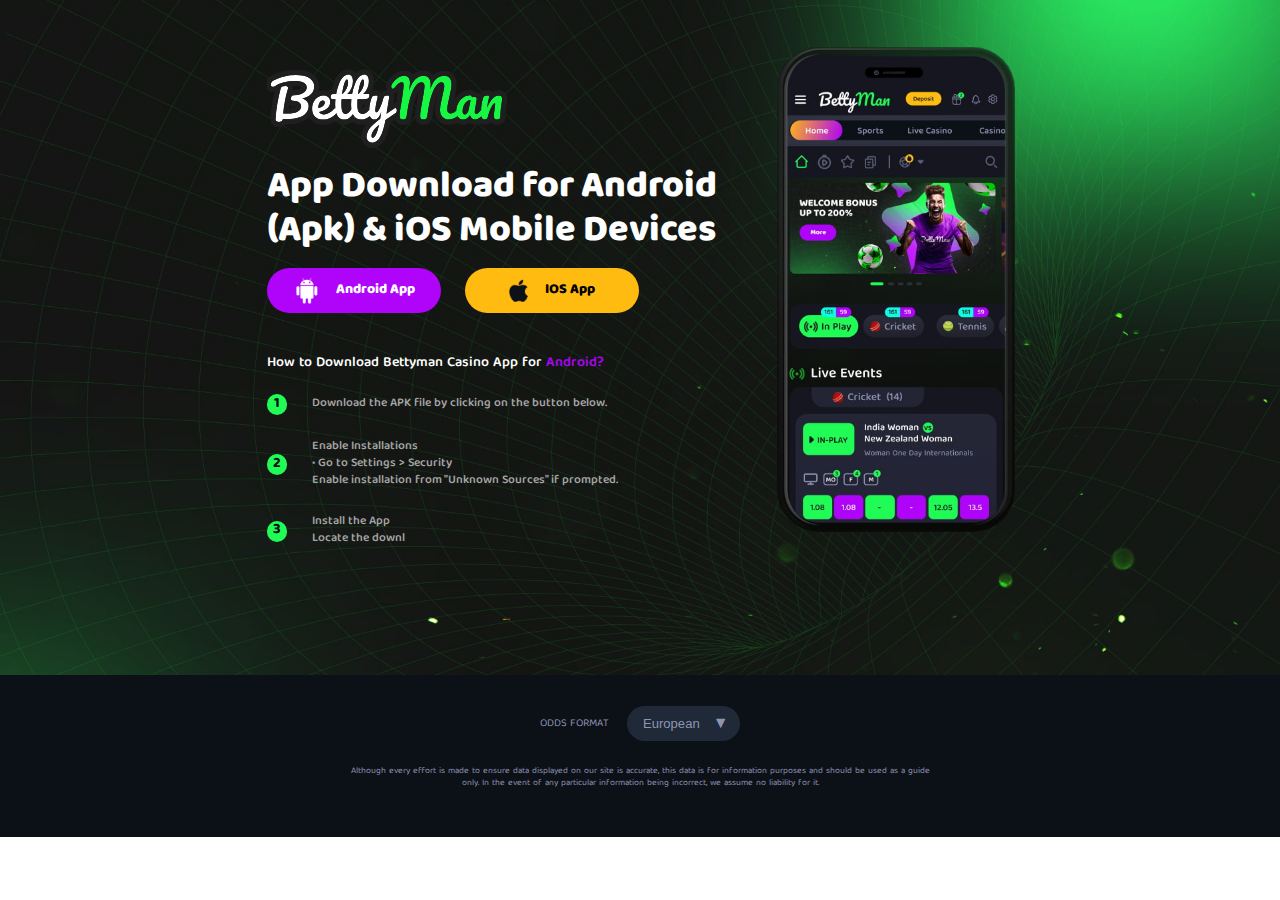
<file: index.html>
<!DOCTYPE html>
<html lang="en">
  <head>
    <meta charset="UTF-8" />
    <meta name="viewport" content="width=device-width, initial-scale=1.0" />
    <title>Document</title>
  </head>
  <link rel="stylesheet" href="./css/fonts.css" />
  <link rel="stylesheet" href="./css/style.css" />

  <body>
    <div class="bettyman-layout">
      <section class="section_app">
        <div class="container">
          <img
            class="logo-icon"
            src="./images/logo.svg"
            alt="battyman logo icon"
          />
          <div class="app-text_wrap">
            <h2 class="app-head-text">
              App Download for Android (Apk) & iOS Mobile Devices
            </h2>
            <div class="app-buttons">
              <a
                class="download-button download-button__android"
                href="index.html"
              >
                <img
                  src="./images/android.png"
                  alt=""
                  class="icon-btn"
                />Android App
              </a>
              <a class="download-button download-button__apple">
                <img src="./images/apple.png" class="icon-btn_ios" alt="" />IOS
                App
              </a>
            </div>

            <a href=""></a>
            <h3 class="instruction-head-text">
              How to Download Bettyman Casino App for
              <span class="android-text__wrap">Android?</span>
            </h3>
            <ul class="instruction-list">
              <li class="instruction-list__item">
                <div class="circle">1</div>
                <p class="instruction-item_text">
                  Download the APK file by clicking on the button below.
                </p>
              </li>
              <li class="instruction-list__item">
                <div class="circle">2</div>
                <p class="instruction-item_text">
                  Enable Installations <br />• Go to Settings > Security <br />
                  Enable installation from "Unknown Sources" if prompted.
                </p>
              </li>
              <li class="instruction-list__item">
                <div class="circle">3</div>
                <p class="instruction-item_text">
                  Install the App <br />Locate the downl
                </p>
              </li>
            </ul>
          </div>
          <div class="mobile-prew">
            <img
              srcset="./images/mob_prew.jpg 1x, ./images/mob_prew@2x.jpg 2x"
              src="./images/mob_prew.jpg"
              alt="Mobile phone app prewiew"
              class="mobile-prew-img"
              loading="lazy"
            />
          </div>
          <img
            srcset="./images/main-mob.jpg 1x, ./images/main-mob@2x.jpg 2x"
            src="./images/main-mob.jpg"
            alt="Mobile version background"
            class="bg-img-mob"
            loading="lazy"
          />

          <img
            srcset="./images/main.jpg 1x, ./images/main@2x.jpg 2x"
            src="./images/main.jpg"
            alt="Desktop version background"
            class="bg-img"
            loading="lazy"
          />
        </div>
      </section>
      <section class="section_region">
        <div class="container">
          <div class="region-select">
            <p class="region-select__text">Odds Format</p>
            <div class="region-select__list">
              <select class="select-text">
                <option>European</option>
                <option>Asian</option>
                <option>American</option>
                <option>African</option>
              </select>
            </div>
          </div>
          <div class="select__notes">
            Although every effort is made to ensure data displayed on our site
            is accurate, this data is for information purposes and should be
            used as a guide <br />
            only. In the event of any particular information being incorrect, we
            assume no liability for it.
          </div>
        </div>
      </section>
    </div>
  </body>
</html>
</file>
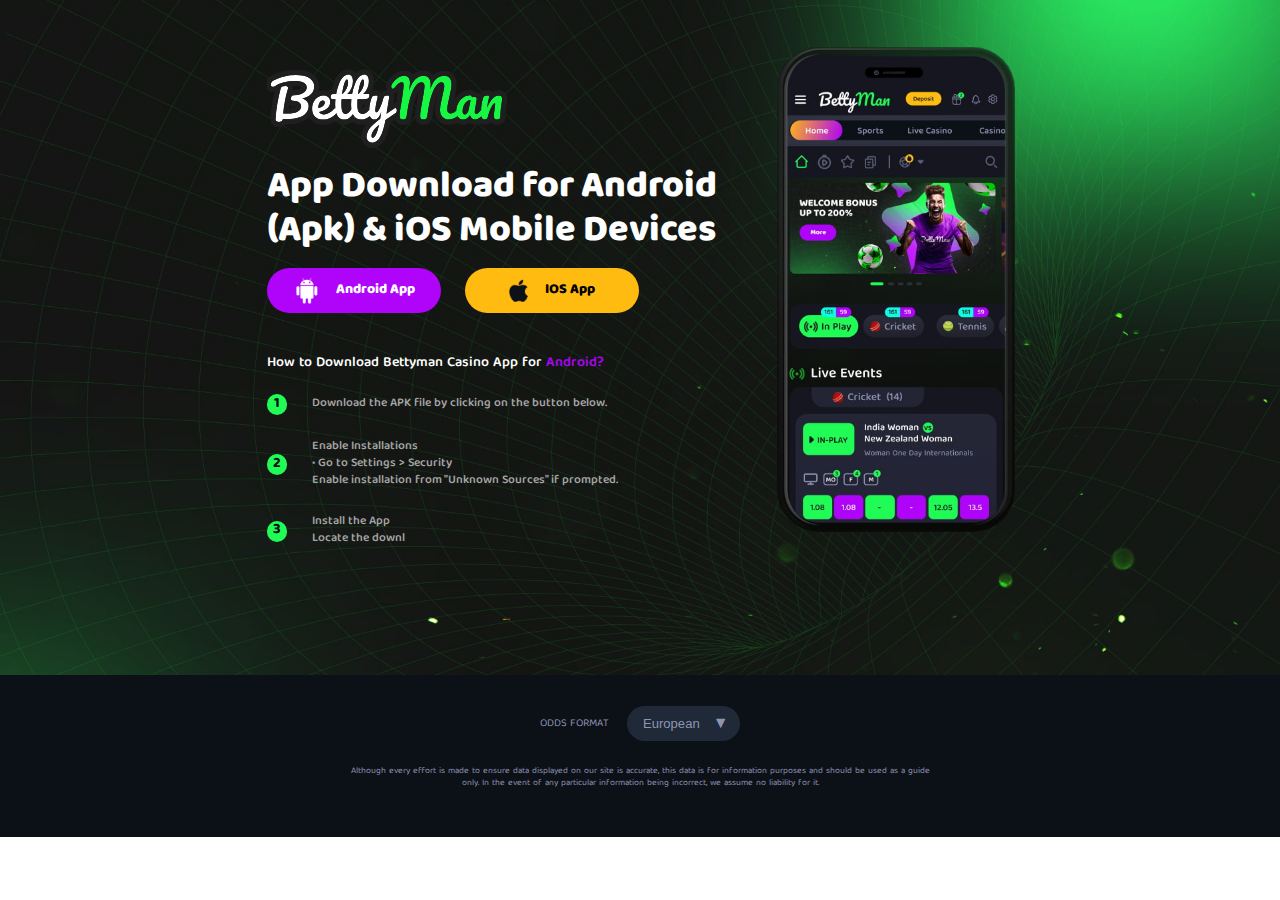
<file: app_download_page.html>
<!DOCTYPE html>
<html lang="en">
  <head>
    <meta charset="UTF-8" />
    <meta name="viewport" content="width=device-width, initial-scale=1.0" />
    <title>Document</title>
  </head>

  <style>
    @font-face {
      font-display: swap;
      font-family: 'Baloo Tamma 2';
      font-style: normal;
      font-weight: 400;
      src: url([data-uri]);
    }

    @font-face {
      font-display: swap;
      font-family: 'Baloo Tamma 2';
      font-style: normal;
      font-weight: 600;
      src: url([data-uri]);
    }

    @font-face {
      font-display: swap;
      font-family: 'Baloo Tamma 2';
      font-style: normal;
      font-weight: 800;
      src: url([data-uri]);
    }
  </style>
  <style>
    h1,
    h2,
    h3,
    h4,
    h5,
    h6,
    p {
      margin: 0;
    }

    img {
      display: block;
      max-width: 100%;
      height: auto;
    }

    a {
      text-decoration: none;
      text-align: center;
    }

    .bettyman-layout {
      --color-black: #0c1017;
      --color-yellow: hsla(43, 100%, 53%, 1);
      --color-green: #20fb56;
      --color-violet: #af03fa;
      --color-turquoise: #0bffe2;
      --color-gray: #8f94b4;
      --color-dark-gray: #161621;
      --gradient-dark-gray: linear-gradient(180deg, #2c2d3c 0%, #20212a 100%);
      --gradient-active-green-btn: linear-gradient(
          0deg,
          #20fb56 0%,
          #20fb56 100%
        ),
        #0c1017;
      --container-offset: 32px;
    }

    @media (max-width: 1200px) {
      .bettyman-layout {
        --container-offset: 20px;
      }
    }

    @media (max-width: 600px) {
      .bettyman-layout {
        --container-offset: 16px;
      }
    }

    html,
    body {
      margin: 0;
      padding: 0;
    }

    .bettyman-layout {
      background-color: var(--color-black);
      color: #fff;
      font-family: 'Baloo Tamma 2';
      font-size: 16px;
      line-height: 1.4;
      font-weight: 400;
    }

    img {
      height: auto;
      max-width: 100%;
    }

    button {
      font-family: inherit;
    }

    a {
      text-decoration: none;
      color: inherit;
    }
    ul,
    li {
      list-style: none;
      padding: 0;
      margin: 0;
    }

    @media (hover: hover) and (pointer: fine) {
      .custom-scrollbar::-webkit-scrollbar {
        width: 8px;
        height: 8px;
      }

      .custom-scrollbar::-webkit-scrollbar-track {
        background: #fff0;
        border-radius: 4px;
      }

      .custom-scrollbar::-webkit-scrollbar-thumb {
        background: #161621;
        border-radius: 4px;
      }

      .custom-scrollbar::-webkit-scrollbar-thumb:hover {
        background: #555;
      }
    }

    .container {
      width: 100%;
      max-width: 1920px;
      margin: 0 auto;

      padding: 0;
      position: relative;
    }

    .logo-icon {
      position: absolute;
    }

    .app-text_wrap {
      position: absolute;
      text-align: center;
    }

    .app-buttons {
      display: flex;
      flex-direction: column;
      flex-wrap: wrap;
      align-content: center;
      gap: 3%;
    }

    .app-head-text {
      line-height: 1.2;
    }

    .download-button {
      display: flex;
      align-items: center;
      justify-content: center;

      font-weight: 800;

      border: none;

      border-radius: 10vw;
      text-decoration: none;
      box-shadow: 0 0 0 0 var(--button-outline-color, var(--color-yellow));
      transition: box-shadow 0.2s;
    }

    .download-button__android {
      background-color: var(--button-bg-color, var(--color-violet));
      color: #fff;
    }
    .download-button__apple {
      background-color: var(--button-bg-color, var(--color-yellow));
      color: #000;
    }

    .instruction-head-text {
      font-weight: 600;
    }

    .android-text__wrap {
      color: var(--color-violet);
    }

    .circle {
      display: inline-flex;
      justify-content: center;
      align-items: center;

      aspect-ratio: 1;

      background-color: #20fb56;

      border-radius: 50%;

      color: #0c1017;
      font-weight: 800;
    }

    .download-button:hover {
      box-shadow: 0 0 0 2px var(--button-outline-color, #20fb56);
    }

    .instruction-list {
      color: #a5a5a5;
    }
    .instruction-item_text {
      font-weight: 600;
    }

    @media screen and (max-width: 480px) {
      .logo-icon {
        display: none;
      }
      .app-head-text {
        font-size: clamp(7px, 3px + 7.897vw, 34px);

        margin: 0 0 9% 0;
      }

      .app-text_wrap {
        padding: 12.16% 11.28% 0 11.28%;
      }

      .download-button {
        aspect-ratio: 3.9;
        width: 69.86%;
        font-size: clamp(6px, 3px + 4.145vw, 22px);
      }

      .download-button__android {
        margin-bottom: 6.8%;
      }

      .download-button__apple {
        margin-bottom: 10%;
      }

      .icon-btn {
        width: 17.663%;
        margin-right: 8%;
      }
      .icon-btn_ios {
        width: 10.93%;
        margin-right: 10%;
      }

      .instruction-head-text {
        font-size: clamp(5px, 3px + 4.359vw, 21px);

        margin-bottom: 9%;
      }
      .instruction-list {
        padding: 0 13.64%;
      }
      .circle {
        width: clamp(2px, 4px + 5.15vw, 31px);
        margin-bottom: 6%;
        font-size: clamp(5px, 1.1px + 4.3vw, 31px);
      }

      .instruction-item_text {
        margin-bottom: 9%;
        font-size: clamp(5px, 4.3px + 2.49vw, 31px);
      }
      .bg-img {
        display: none;
      }

      .bg-img-mob {
        width: 100%;
      }
      .mobile-prew {
        display: none;
      }
    }
    @media screen and (min-width: 481px) {
      .logo-icon {
        width: 18.958%;

        top: 10.178%;
        left: 20.83%;
      }
      .app-text_wrap {
        position: absolute;
        top: 24.7%;
        left: 20.83%;

        width: 38%;
        text-align: left;
      }

      .app-head-text {
        font-size: clamp(14px, 4.1px + 2.6vw, 55px);

        margin-bottom: 2.47%;
      }
      .app-buttons {
        flex-direction: row;
        gap: 5%;

        margin-bottom: 8.448%;
      }

      .download-button {
        width: 35.756%;
        aspect-ratio: 242/62;
        font-size: clamp(6px, 1.3px + 1vw, 22px);
      }

      .icon-btn {
        width: 17.663%;
        margin-right: 8%;
      }
      .icon-btn_ios {
        width: 10.93%;
        margin-right: 10%;
      }

      .instruction-head-text {
        text-align: left;
        font-size: clamp(5px, 1.3px + 1vw, 21px);

        margin-bottom: 4.249%;
      }

      .instruction-list {
        display: flex;
        flex-direction: column;
        gap: 5%;
      }

      .instruction-list__item {
        display: flex;
        align-items: center;
        margin-bottom: 5%;
        gap: 5%;
      }

      .circle {
        width: 1.614vw;
        height: 1.614vw;

        font-size: clamp(6px, 1.1vw, 23px);
      }

      .instruction-item_text {
        font-size: clamp(5px, 1.421px + 0.833vw, 18px);

        text-align: left;
      }

      .mobile-prew {
        width: clamp(100px, 18.63%, 360px);
        aspect-ratio: 357.732/727.792;
        position: absolute;
        top: 6.9648%;
        left: 60.677%;
      }
      .mobile-prew-img {
        border-radius: 3.3vw;
      }

      .bg-img-mob {
        display: none;
      }
    }

    .section_region {
      padding-top: clamp(30px, 2.448vw, 47px);
      padding-bottom: clamp(40px, 3.645vw, 70px);
      color: #8f94b4;
    }

    .region-select__text {
      text-transform: uppercase;
      margin-right: 1.4%;
      font-size: clamp(8px, 2.2px + 0.666vw, 15px);
    }
    .region-select {
      display: flex;
      align-items: center;
      justify-content: center;
      margin-bottom: 1.875%;
    }
    .region-select__list {
      position: relative;
      display: inline-block;
    }

    .select-text {
      font-size: clamp(8px, 2.2px + 0.85vw, 19px);
    }

    select {
      appearance: none;
      -webkit-appearance: none;
      -moz-appearance: none;
      background-color: #1f2937;
      color: inherit;
      padding: 10px 40px 10px 16px;
      border: none;
      border-radius: 9999px;
      font-size: 16px;
      cursor: pointer;
      outline: none;
    }

    select:focus {
      box-shadow: 0 0 5px rgba(255, 255, 255, 0.5);
    }

    .region-select__list::after {
      content: '\25BC';
      color: inherit;
      position: absolute;
      right: 10%;
      top: 55%;
      transform: translateY(-50%);
      pointer-events: none;
    }

    .select__notes {
      text-align: center;
      font-size: clamp(8px, 0.7px + 0.64vw, 13px);
    }

    @media screen and (max-width: 480px) {
      .section_region {
        display: none;
      }
    }
  </style>

  <body>
    <div class="bettyman-layout">
      <section class="section_app">
        <div class="container">
          <img
            class="logo-icon"
            src="./images/logo.svg"
            alt="battyman logo icon"
          />
          <div class="app-text_wrap">
            <h2 class="app-head-text">
              App Download for Android (Apk) & iOS Mobile Devices
            </h2>
            <div class="app-buttons">
              <a
                class="download-button download-button__android"
                href="index.html"
              >
                <img
                  src="./images/android.png"
                  alt=""
                  class="icon-btn"
                />Android App
              </a>
              <a class="download-button download-button__apple">
                <img src="./images/apple.png" class="icon-btn_ios" alt="" />IOS
                App
              </a>
            </div>

            <a href=""></a>
            <h3 class="instruction-head-text">
              How to Download Bettyman Casino App for
              <span class="android-text__wrap">Android?</span>
            </h3>
            <ul class="instruction-list">
              <li class="instruction-list__item">
                <div class="circle">1</div>
                <p class="instruction-item_text">
                  Download the APK file by clicking on the button below.
                </p>
              </li>
              <li class="instruction-list__item">
                <div class="circle">2</div>
                <p class="instruction-item_text">
                  Enable Installations <br />• Go to Settings > Security <br />
                  Enable installation from "Unknown Sources" if prompted.
                </p>
              </li>
              <li class="instruction-list__item">
                <div class="circle">3</div>
                <p class="instruction-item_text">
                  Install the App <br />Locate the downl
                </p>
              </li>
            </ul>
          </div>
          <div class="mobile-prew">
            <img
              srcset="./images/mob_prew.jpg 1x, ./images/mob_prew@2x.jpg 2x"
              src="./images/mob_prew.jpg"
              alt="Mobile phone app prewiew"
              class="mobile-prew-img"
              loading="lazy"
            />
          </div>
          <img
            srcset="./images/main-mob.jpg 1x, ./images/main-mob@2x.jpg 2x"
            src="./images/main-mob.jpg"
            alt="Mobile version background"
            class="bg-img-mob"
            loading="lazy"
          />

          <img
            srcset="./images/main.jpg 1x, ./images/main@2x.jpg 2x"
            src="./images/main.jpg"
            alt="Desktop version background"
            class="bg-img"
            loading="lazy"
          />
        </div>
      </section>
      <section class="section_region">
        <div class="container">
          <div class="region-select">
            <p class="region-select__text">Odds Format</p>
            <div class="region-select__list">
              <select class="select-text">
                <option>European</option>
                <option>Asian</option>
                <option>American</option>
                <option>African</option>
              </select>
            </div>
          </div>
          <div class="select__notes">
            Although every effort is made to ensure data displayed on our site
            is accurate, this data is for information purposes and should be
            used as a guide <br />
            only. In the event of any particular information being incorrect, we
            assume no liability for it.
          </div>
        </div>
      </section>
    </div>
  </body>
</html>
</file>
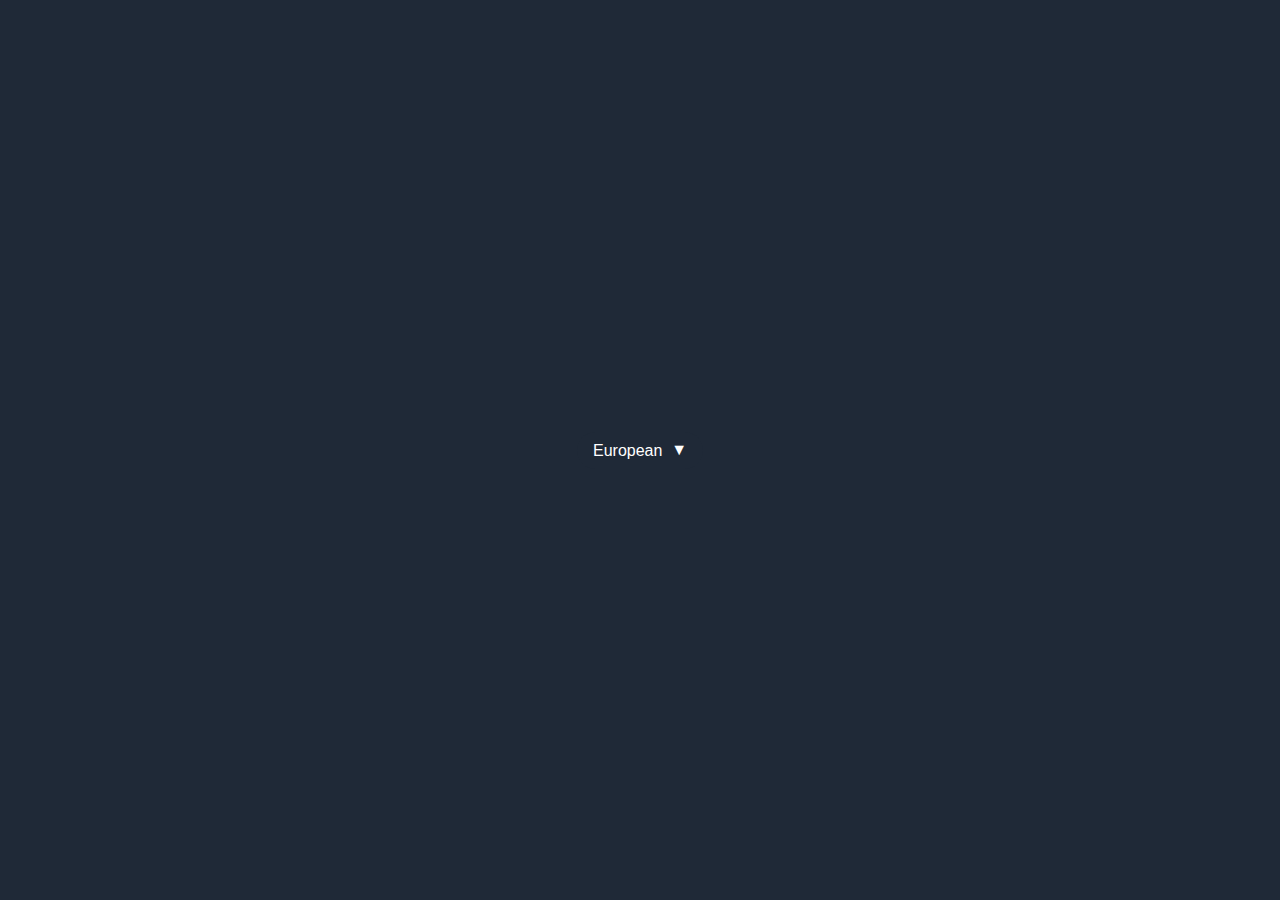
<file: draft/list.html>
<!DOCTYPE html>
<html lang="en">
  <head>
    <meta charset="UTF-8" />
    <meta name="viewport" content="width=device-width, initial-scale=1.0" />
    <title>Styled Dropdown</title>
    <style>
      body {
        background-color: #1f2937;
        display: flex;
        align-items: center;
        justify-content: center;
        min-height: 100vh;
        margin: 0;
        font-family: Arial, sans-serif;
      }

      .custom-select-container {
        position: relative;
        display: inline-block;
      }

      select {
        appearance: none;
        -webkit-appearance: none;
        -moz-appearance: none;
        background-color: #1f2937;
        color: white;
        padding: 10px 40px 10px 16px;
        border: none;
        border-radius: 9999px;
        font-size: 16px;
        cursor: pointer;
        outline: none;
      }

      select:focus {
        box-shadow: 0 0 5px rgba(255, 255, 255, 0.5);
      }

      .custom-select-container::after {
        content: '\25BC'; /* Dropdown icon */
        color: white;
        position: absolute;
        right: 16px;
        top: 50%;
        transform: translateY(-50%);
        pointer-events: none;
      }
    </style>
  </head>
  <body>
    <div class="custom-select-container">
      <select>
        <option>European</option>
        <option>Asian</option>
        <option>American</option>
        <option>African</option>
      </select>
    </div>
  </body>
</html>
</file>
<file: css/fonts.css>
@font-face {
  font-display: swap;
  font-family: 'Baloo Tamma 2';
  font-style: normal;
  font-weight: 400;
  src: url([data-uri]);
}

@font-face {
  font-display: swap;
  font-family: 'Baloo Tamma 2';
  font-style: normal;
  font-weight: 600;
  src: url([data-uri]);
}

@font-face {
  font-display: swap;
  font-family: 'Baloo Tamma 2';
  font-style: normal;
  font-weight: 800;
  src: url([data-uri]);
}
</file>
<file: css/style.css>
h1,
h2,
h3,
h4,
h5,
h6,
p {
  margin: 0;
}

img {
  display: block;
  max-width: 100%;
  height: auto;
}

a {
  text-decoration: none;
  text-align: center;
}

::-webkit-scrollbar {
  width: 8px;
  height: 8px;
}

::-webkit-scrollbar-track {
  background: #000;
}

::-webkit-scrollbar-thumb {
  background: #2b2b46;
  border-radius: 4px;
  border: none;
}

::-webkit-scrollbar-thumb:hover {
  background: #8f94b4;
}
.bettyman-layout {
  --color-black: #0c1017;
  --color-yellow: hsla(43, 100%, 53%, 1);
  --color-green: #20fb56;
  --color-violet: #af03fa;
  --color-turquoise: #0bffe2;
  --color-gray: #8f94b4;
  --color-dark-gray: #161621;
  --gradient-dark-gray: linear-gradient(180deg, #2c2d3c 0%, #20212a 100%);
  --gradient-active-green-btn: linear-gradient(0deg, #20fb56 0%, #20fb56 100%),
    #0c1017;
  --container-offset: 32px;
}

.bettyman-layout .button-nav__item a {
  color: var(--color-gray);
  text-decoration: none;
}

.bettyman-layout .button-nav__item:not(.active):hover a {
  color: var(--color-yellow);
}

.bettyman-layout .button-nav__item.active a {
  color: var(--color-black);
}

@media (max-width: 1200px) {
  .bettyman-layout {
    --container-offset: 20px;
  }
}

@media (max-width: 600px) {
  .bettyman-layout {
    --container-offset: 16px;
  }
}

html,
body {
  margin: 0;
  padding: 0;
}

.bettyman-layout {
  background-color: var(--color-black);
  color: #fff;
  font-family: 'Baloo Tamma 2';
  font-size: 16px;
  line-height: 1.4;
  font-weight: 400;
}

img {
  height: auto;
  max-width: 100%;
}

button {
  font-family: inherit;
}

a {
  text-decoration: none;
  color: inherit;
}
ul,
li {
  list-style: none;
  padding: 0;
  margin: 0;
}

@media (hover: hover) and (pointer: fine) {
  .custom-scrollbar::-webkit-scrollbar {
    width: 8px;
    height: 8px;
  }

  .custom-scrollbar::-webkit-scrollbar-track {
    background: #fff0;
    border-radius: 4px;
  }

  .custom-scrollbar::-webkit-scrollbar-thumb {
    background: #161621;
    border-radius: 4px;
  }

  .custom-scrollbar::-webkit-scrollbar-thumb:hover {
    background: #555;
  }
}

.container {
  width: 100%;
  max-width: 1920px;
  margin: 0 auto;

  padding: 0;
  position: relative;
}

/* app section */

.logo-icon {
  position: absolute;
}

.app-text_wrap {
  position: absolute;
  text-align: center;
}

.app-buttons {
  display: flex;
  flex-direction: column;
  flex-wrap: wrap;
  align-content: center;
  gap: 3%;
}

.app-head-text {
  line-height: 1.2;
}

.download-button {
  display: flex;
  align-items: center;
  justify-content: center;

  font-weight: 800;

  border: none;

  border-radius: 10vw;
  text-decoration: none;
  box-shadow: 0 0 0 0 var(--button-outline-color, var(--color-yellow));
  transition: box-shadow 0.2s;
}

.download-button__android {
  background-color: var(--button-bg-color, var(--color-violet));
  color: #fff;
}
.download-button__apple {
  background-color: var(--button-bg-color, var(--color-yellow));
  color: #000;
}

.instruction-head-text {
  font-weight: 600;
}

.android-text__wrap {
  color: var(--color-violet);
}

.circle {
  display: inline-flex;
  justify-content: center;
  align-items: center;

  aspect-ratio: 1;

  background-color: #20fb56;

  border-radius: 50%;

  color: #0c1017;
  font-weight: 800;
}

.download-button:hover {
  box-shadow: 0 0 0 2px var(--button-outline-color, #20fb56);
}

.instruction-list {
  color: #a5a5a5;
}
.instruction-item_text {
  font-weight: 600;
}

.mobile-prew {
}

@media screen and (max-width: 480px) {
  .logo-icon {
    display: none;
  }
  .app-head-text {
    font-size: clamp(7px, 3px + 7.897vw, 34px);

    margin: 0 0 9% 0;
  }

  .app-text_wrap {
    padding: 12.16% 11.28% 0 11.28%;
  }

  .download-button {
    aspect-ratio: 3.9;
    width: 69.86%;
    font-size: clamp(6px, 3px + 4.145vw, 22px);
  }

  .download-button__android {
    margin-bottom: 6.8%;
  }

  .download-button__apple {
    margin-bottom: 10%;
  }

  .icon-btn {
    width: 17.663%;
    margin-right: 8%;
  }
  .icon-btn_ios {
    width: 10.93%;
    margin-right: 10%;
  }

  .instruction-head-text {
    font-size: clamp(5px, 3px + 4.359vw, 21px);

    margin-bottom: 9%;
  }
  .instruction-list {
    padding: 0 13.64%;
  }
  .circle {
    width: clamp(2px, 4px + 5.15vw, 31px);
    margin-bottom: 6%;
    font-size: clamp(5px, 1.1px + 4.3vw, 31px);
  }

  .instruction-item_text {
    margin-bottom: 9%;
    font-size: clamp(5px, 4.3px + 2.49vw, 31px);
  }
  .bg-img {
    display: none;
  }

  .bg-img-mob {
    width: 100%;
  }
  .mobile-prew {
    display: none;
  }
}
@media screen and (min-width: 481px) {
  .logo-icon {
    width: 18.958%;

    top: 10.178%;
    left: 20.83%;
  }
  .app-text_wrap {
    position: absolute;
    top: 24.7%;
    left: 20.83%;

    width: 38%;
    text-align: left;
  }

  .app-head-text {
    font-size: clamp(14px, 4.1px + 2.6vw, 55px);

    margin-bottom: 2.47%;
  }
  .app-buttons {
    flex-direction: row;
    gap: 5%;

    margin-bottom: 8.448%;
  }

  .download-button {
    width: 35.756%;
    aspect-ratio: 242/62;
    font-size: clamp(6px, 1.3px + 1vw, 22px);
  }

  .icon-btn {
    width: 17.663%;
    margin-right: 8%;
  }
  .icon-btn_ios {
    width: 10.93%;
    margin-right: 10%;
  }

  .instruction-head-text {
    text-align: left;
    font-size: clamp(5px, 1.3px + 1vw, 21px);

    margin-bottom: 4.249%;
  }

  .instruction-list {
    display: flex;
    flex-direction: column;
    gap: 5%;
  }

  .instruction-list__item {
    display: flex;
    align-items: center;
    margin-bottom: 5%;
    gap: 5%;
  }

  .circle {
    width: 1.614vw;
    height: 1.614vw;

    font-size: clamp(6px, 1.1vw, 23px);
  }

  .instruction-item_text {
    font-size: clamp(5px, 1.421px + 0.833vw, 18px);

    text-align: left;
  }

  .mobile-prew {
    width: clamp(100px, 18.63%, 360px);
    aspect-ratio: 357.732/727.792;
    position: absolute;
    top: 6.9648%;
    left: 60.677%;
  }
  .mobile-prew-img {
    border-radius: 3.3vw;
  }

  .bg-img-mob {
    display: none;
  }
}

/* region section */

.section_region {
  padding-top: clamp(30px, 2.448vw, 47px);
  padding-bottom: clamp(40px, 3.645vw, 70px);
  color: #8f94b4;
}

.region-select__text {
  text-transform: uppercase;
  margin-right: 1.4%;
  font-size: clamp(8px, 2.2px + 0.666vw, 15px);
}
.region-select {
  display: flex;
  align-items: center;
  justify-content: center;
  margin-bottom: 1.875%;
}
.region-select__list {
  position: relative;
  display: inline-block;
}

.select-text {
  font-size: clamp(8px, 2.2px + 0.85vw, 19px);
}

select {
  appearance: none;
  -webkit-appearance: none;
  -moz-appearance: none;
  background-color: #1f2937;
  color: inherit;
  padding: 10px 40px 10px 16px;
  border: none;
  border-radius: 9999px;
  font-size: 16px;
  cursor: pointer;
  outline: none;
}

select:focus {
  box-shadow: 0 0 5px rgba(255, 255, 255, 0.5);
}

.region-select__list::after {
  content: '\25BC'; /* Dropdown icon */
  color: inherit;
  position: absolute;
  right: 10%;
  top: 55%;
  transform: translateY(-50%);
  pointer-events: none;
}

.select__notes {
  text-align: center;
  font-size: clamp(8px, 0.7px + 0.64vw, 13px);
}

@media screen and (max-width: 480px) {
  .section_region {
    display: none;
  }
}
</file>
